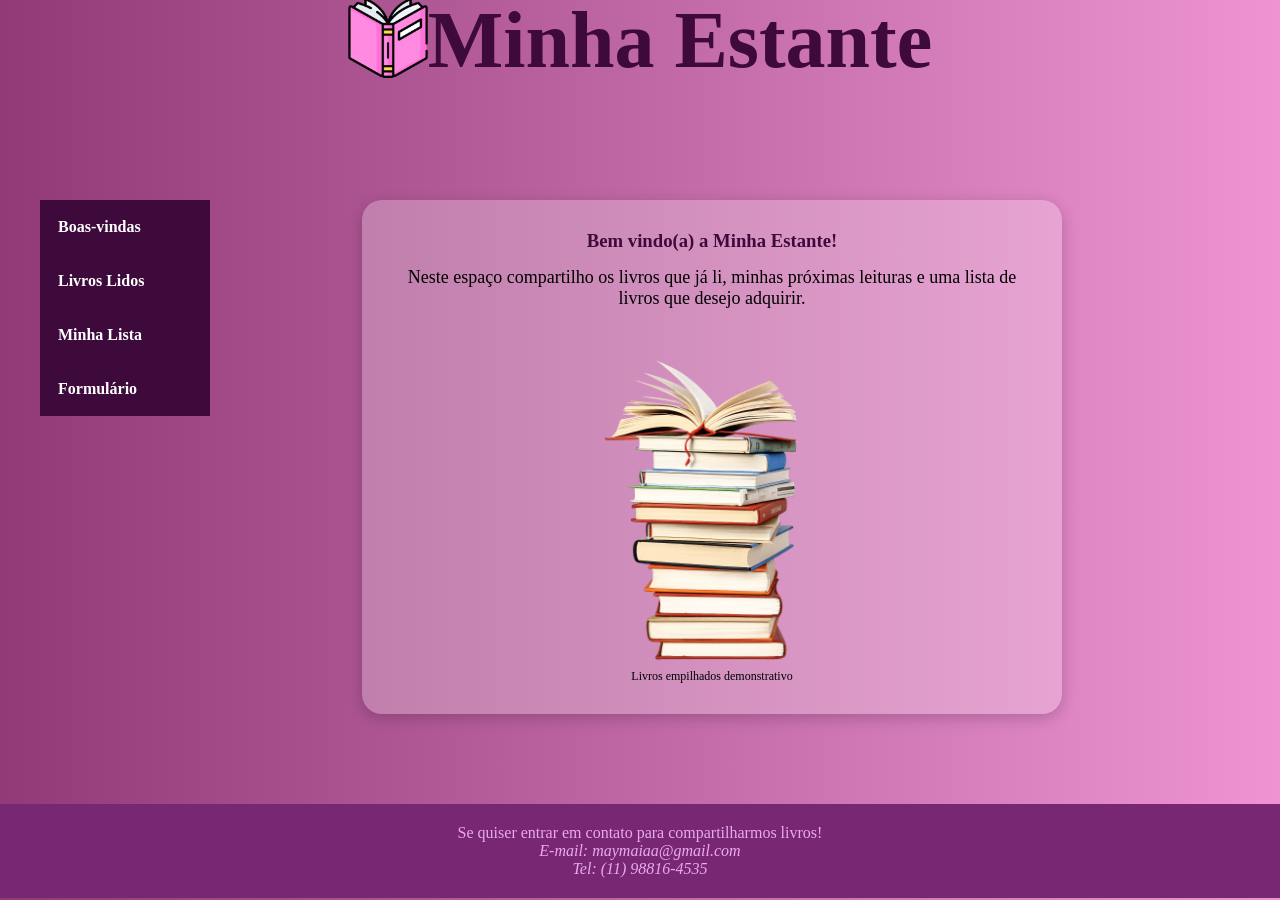
<file: index.html>
<!DOCTYPE html>
<html lang="pt-BR">

<head>
    <meta charset="UTF-8">
    <meta name="viewport" content="width=device-width, initial-scale=1.0">
    <title>Minha Estante</title>
    <link rel="short icon" href="./image/abra-o-livro.png">
    <link rel="stylesheet" href="./styles/pagInicial.css">

</head>

<body>
    <header>
        <figure>
            <img class="logo" src="./image/abra-o-livro.png">
        </figure>
        <h1>Minha Estante</h1>
    </header>

    <nav>
        <ul>
            <li>
                <a href="index.html">Boas-vindas</a>
            </li>

            <li>
                <a href="./paginas/livrosLidos.html">Livros Lidos</a>

                <ul>
                    <li>
                        <a href="./paginas/noAno.html">No Ano</a>
                    </li>

                    <li>
                        <a href="./paginas/naVida.html">Na Vida</a>
                    </li>
                </ul>
            </li>

            <li>
                <a href="./paginas/minhaLista.html">Minha Lista</a>

                <ul>
                    <li>
                        <a href="./paginas/comprados.html">Comprados</a>
                    </li>

                    <li>
                        <a href="./paginas/paraComprar.html">Para Comprar</a>
                    </li>
                </ul>
            </li>

            <li>
                <a href="./paginas/formulario.html">Formulário</a>
            </li>
        </ul>
    </nav>

    <main>
        <section>
            <article>
                <h1>Bem vindo(a) a Minha Estante!</h1>
                <p>Neste espaço compartilho
                    os livros que já li, minhas próximas leituras e uma
                    lista de livros que desejo adquirir.</p>
                <figure>
                    <img src="./image/livros empilhados.png" alt="Livros empilhados">

                    <figcaption>
                        Livros empilhados demonstrativo
                    </figcaption>
                </figure>
            </article>
        </section>
    </main>

    <footer>
        <p>Se quiser entrar em contato para compartilharmos livros!</p>
        <address>
            E-mail: maymaiaa@gmail.com <br>
            Tel: (11) 98816-4535
            <br>
        </address>
    </footer>

</body>

</html>
</file>
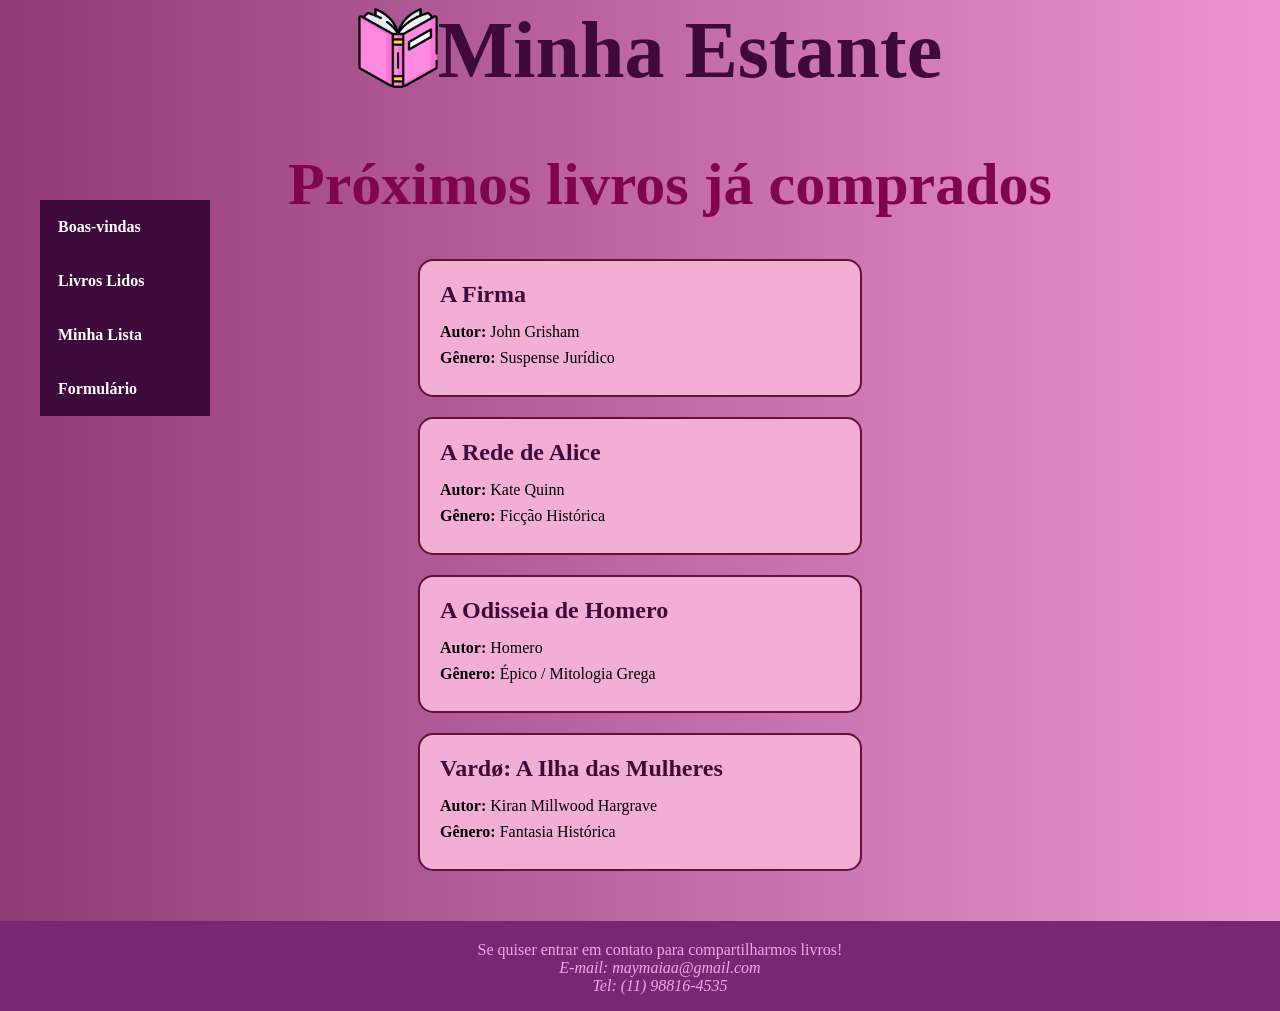
<file: paginas/comprados.html>
<!DOCTYPE html>
<html lang="pt-BR">

<head>
    <meta charset="UTF-8">
    <meta name="viewport" content="width=device-width, initial-scale=1.0">
    <title>Minha Estante</title>
    <link rel="short icon" href="../image/abra-o-livro.png">
    <link rel="stylesheet" href="../styles/listas.css">

</head>

<body>
    <header>
        <figure>
            <img class="logo" src="../image/abra-o-livro.png">
        </figure>
        <h1>Minha Estante</h1>
    </header>

    <main>
        <header>
            <h1>Próximos livros já comprados</h1>
        </header>
        <section>
            <article>
                <h2>A Firma</h2>

                <p><strong>Autor:</strong> John Grisham</p>

                <p><strong>Gênero:</strong> Suspense Jurídico</p>
            </article>

            <article>
                <h2>A Rede de Alice</h2>

                <p><strong>Autor:</strong> Kate Quinn</p>

                <p><strong>Gênero:</strong> Ficção Histórica</p>
            </article>

            <article>
                <h2>A Odisseia de Homero</h2>

                <p><strong>Autor:</strong> Homero</p>

                <p><strong>Gênero:</strong> Épico / Mitologia Grega</p>
            </article>

            <article>
                <h2>Vardø: A Ilha das Mulheres</h2>

                <p><strong>Autor:</strong> Kiran Millwood Hargrave</p>

                <p><strong>Gênero:</strong> Fantasia Histórica</p>
            </article>
        </section>
    </main>

    <nav>
        <ul>
            <li>
                <a href="../index.html">Boas-vindas</a>
            </li>

            <li>
                <a href="livrosLidos.html">Livros Lidos</a>

                <ul>
                    <li>
                        <a href="noAno.html">No Ano</a>
                    </li>

                    <li>
                        <a href="naVida.html">Na Vida</a>
                    </li>
                </ul>
            </li>

            <li>
                <a href="minhaLista.html">Minha Lista</a>

                <ul>
                    <li>
                        <a href="comprados.html">Comprados</a>
                    </li>

                    <li>
                        <a href="paraComprar.html">Para Comprar</a>
                    </li>
                </ul>
            </li>

            <li>
                <a href="formulario.html">Formulário</a>
            </li>
        </ul>
    </nav>


    <footer>
        <p>Se quiser entrar em contato para compartilharmos livros!</p>
        <address>
            E-mail: maymaiaa@gmail.com <br>
            Tel: (11) 98816-4535
            <br>
        </address>
    </footer>

</body>

</html>
</file>
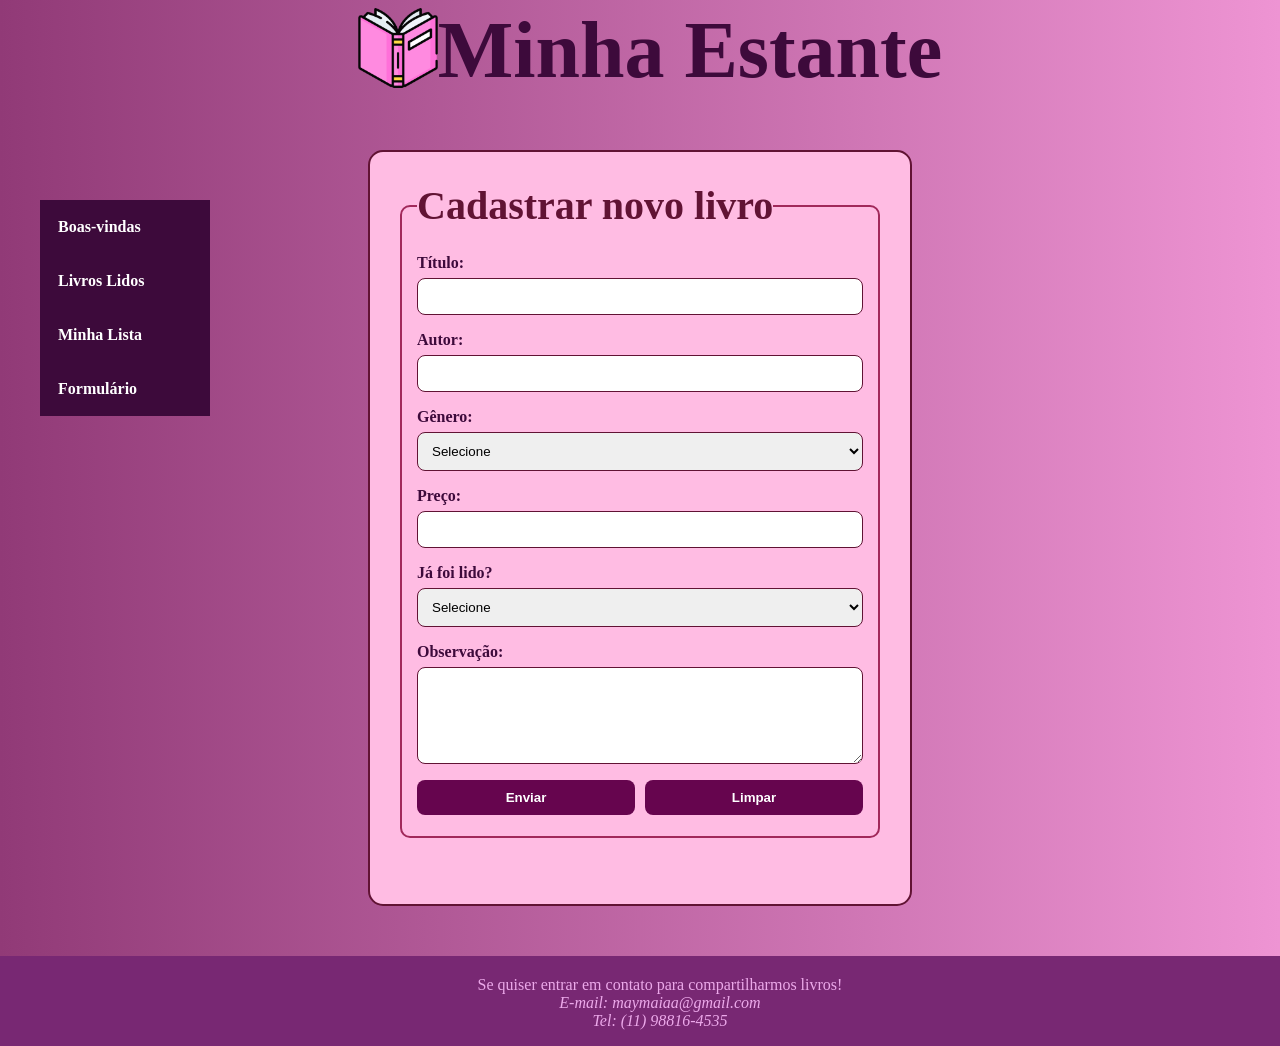
<file: paginas/formulario.html>
<!DOCTYPE html>
<html lang="pt-BR">

<head>
    <meta charset="UTF-8">
    <meta name="viewport" content="width=device-width, initial-scale=1.0">
    <title>Minha Estante</title>
    <link rel="short icon" href="../image/abra-o-livro.png">
    <link rel="stylesheet" href="../styles/formulario.css">

</head>

<body>
    <header>
        <figure>
            <img class="logo" src="../image/abra-o-livro.png">
        </figure>
        <h1>Minha Estante</h1>
    </header>

    <nav>
        <ul>
            <li>
                <a href="../index.html">Boas-vindas</a>
            </li>

            <li>
                <a href="livrosLidos.html">Livros Lidos</a>

                <ul>
                    <li>
                        <a href="noAno.html">No Ano</a>
                    </li>

                    <li>
                        <a href="naVida.html">Na Vida</a>
                    </li>
                </ul>
            </li>

            <li>
                <a href="minhaLista.html">Minha Lista</a>

                <ul>
                    <li>
                        <a href="comprados.html">Comprados</a>
                    </li>

                    <li>
                        <a href="paraComprar.html">Para Comprar</a>
                    </li>
                </ul>
            </li>

            <li>
                <a href="formulario.html">Formulário</a>
            </li>
        </ul>
    </nav>

    <main>
        <form id="formulario" method="post">
            <fieldset>
                <legend>Cadastrar novo livro</legend>

                <label for="lbTitulo">Título:</label>
                <input type="text" id="ipTitulo" name="ipTitulo" required>

                <label for="lbAutor">Autor:</label>
                <input type="text" id="ipAutor" name="ipAutor" required>

                <label for="lbGenero">Gênero:</label>
                <select name="slGenero" id="slGenero">
                    <option value="" selected disabled>Selecione</option>
                    <option value="romance">Romance</option>
                    <option value="fantasia">Fantasia</option>
                    <option value="romantasia">Romantasia</option>
                    <option value="misterio">Mistério</option>
                    <option value="biografia">Biografia</option>
                    <option value="terror">Terror</option>
                    <option value="distopia">Distopia</option>
                    <option value="outro">Outro</option>
                </select>

                <label for="lbPreco">Preço:</label>
                <input type="number" id="ipPreco" name="ipPreco" step="0.01">

                <label for="lbPreco">Já foi lido?</label>
                <select name="slLido" id="slLido">
                    <option value="" selected disabled>Selecione</option>
                    <option value="sim">Sim</option>
                    <option value="nao">Não</option>
                </select>

                <label for="lbObservacao">Observação:</label>
                <textarea name="taObservacao" id="taObservacao" rows="5"></textarea>

                <section class="botoes">
                    <button onclick="enviarDadosForm(event)">Enviar</button>

                    <button type="reset">Limpar</button>
                </section>

            </fieldset>
            <br>
            <br>

        </form>

        <section id="resultadoLivro">

            <article id="livroCadastrado">

                <h2 id="resposta"></h2>

                <h3 id="pTitulo"></h3>

                <p id="pAutor"></p>
                <p id="pGenero"></p>
                <p id="pPreco"></p>
                <p id="pLido"></p>
                <p id="pObservacao"></p>

            </article>

        </section>
    </main>

    <footer>
        <p>Se quiser entrar em contato para compartilharmos livros!</p>
        <address>
            E-mail: maymaiaa@gmail.com <br>
            Tel: (11) 98816-4535
            <br>
        </address>
    </footer>

    <script src="../script/form.js"></script>

</body>

</html>
</file>
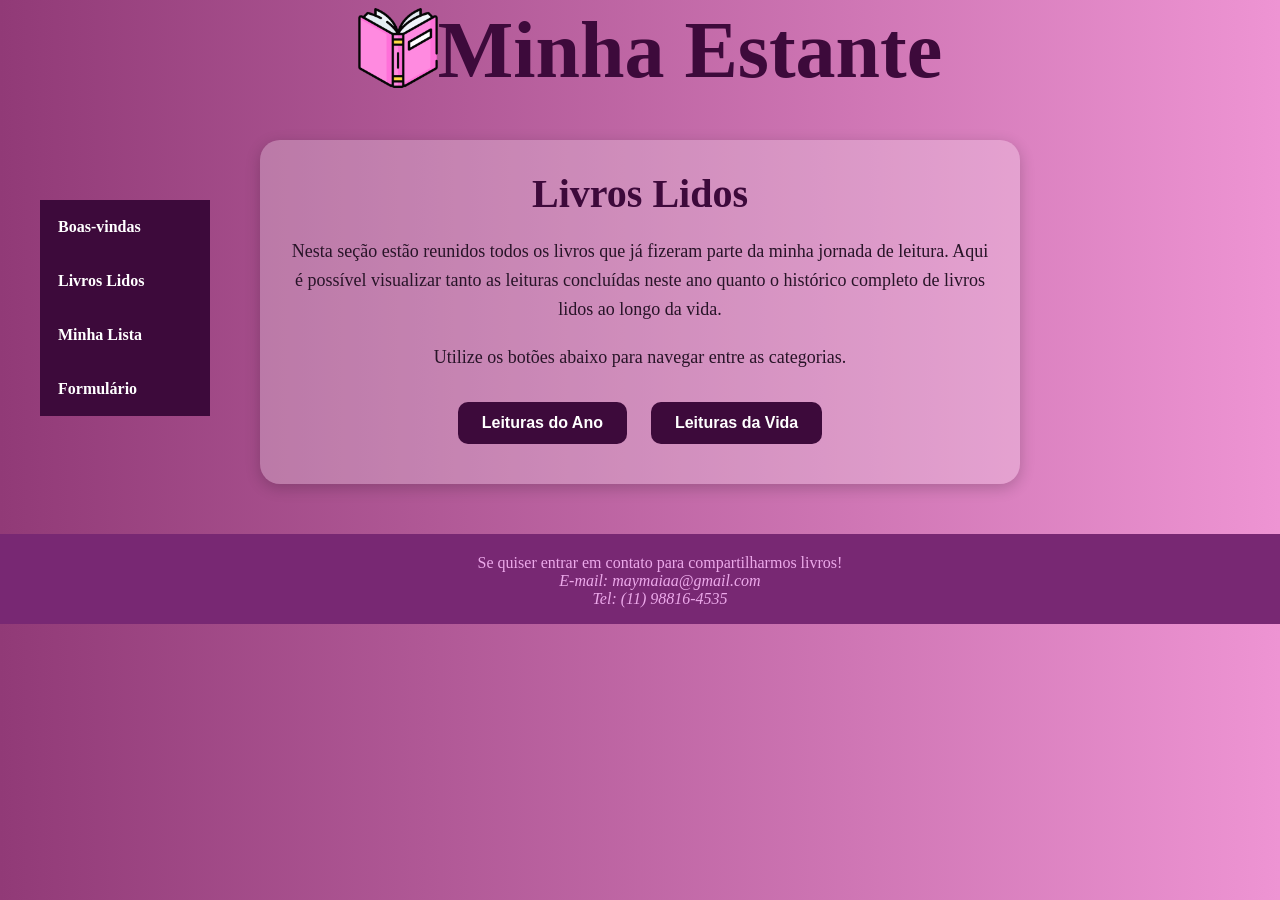
<file: paginas/livrosLidos.html>
<!DOCTYPE html>
<html lang="pt-BR">

<head>
    <meta charset="UTF-8">
    <meta name="viewport" content="width=device-width, initial-scale=1.0">
    <title>Minha Estante</title>
    <link rel="short icon" href="../image/abra-o-livro.png">
    <link rel="stylesheet" href="../styles/pagSecundarias.css">

</head>

<body>
    <header>
        <figure>
            <img class="logo" src="../image/abra-o-livro.png">
        </figure>
        <h1>Minha Estante</h1>
    </header>

    <nav>
        <ul>
            <li>
                <a href="../index.html">Boas-vindas</a>
            </li>

            <li>
                <a href="livrosLidos.html">Livros Lidos</a>

                <ul>
                    <li>
                        <a href="noAno.html">No Ano</a>
                    </li>

                    <li>
                        <a href="naVida.html">Na Vida</a>
                    </li>
                </ul>
            </li>

            <li>
                <a href="minhaLista.html">Minha Lista</a>

                <ul>
                    <li>
                        <a href="comprados.html">Comprados</a>
                    </li>

                    <li>
                        <a href="paraComprar.html">Para Comprar</a>
                    </li>
                </ul>
            </li>

            <li>
                <a href="formulario.html">Formulário</a>
            </li>
        </ul>
    </nav>
    
    <main>
        <section>
            <article>
                <h1>Livros Lidos</h1>
                <p>Nesta seção estão reunidos todos os livros que já fizeram parte da minha jornada de leitura.
                    Aqui é possível visualizar tanto as leituras concluídas neste ano quanto o histórico completo
                    de livros lidos ao longo da vida.</p>

                <p>Utilize os botões abaixo para navegar entre as categorias.</p>
                <a href="noAno.html">
                    <button>Leituras do Ano</button>
                </a>

                <a href="naVida.html">
                    <button>Leituras da Vida</button>
                </a>
            </article>
        </section>
    </main>

    <footer>
        <p>Se quiser entrar em contato para compartilharmos livros!</p>
        <address>
            E-mail: maymaiaa@gmail.com <br>
            Tel: (11) 98816-4535
            <br>
        </address>
    </footer>
</body>

</html>
</file>
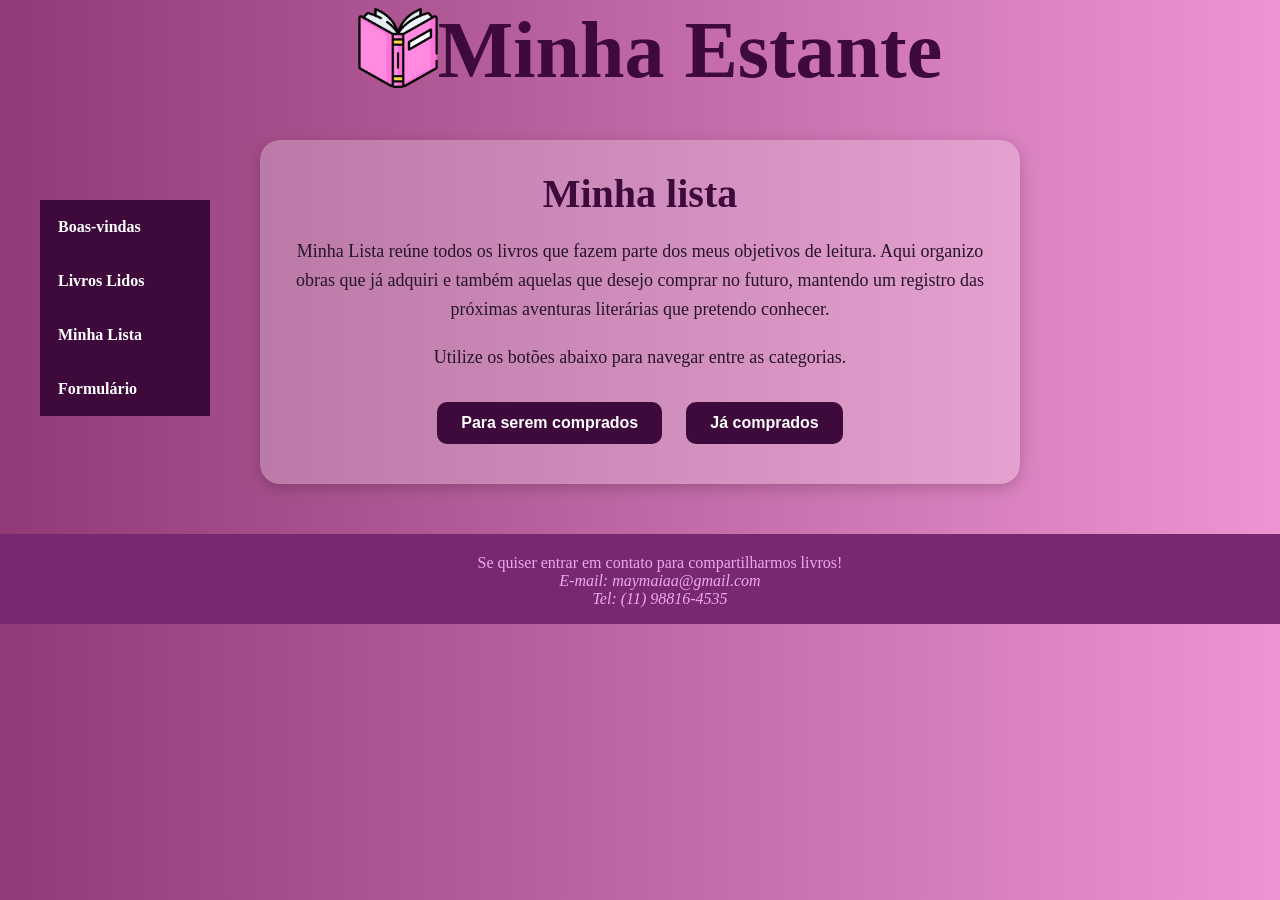
<file: paginas/minhaLista.html>
<!DOCTYPE html>
<html lang="pt-BR">

<head>
    <meta charset="UTF-8">
    <meta name="viewport" content="width=device-width, initial-scale=1.0">
    <title>Minha Estante</title>
    <link rel="short icon" href="../image/abra-o-livro.png">
    <link rel="stylesheet" href="../styles/pagSecundarias.css">

</head>

<body>
    <header>
        <figure>
            <img class="logo" src="../image/abra-o-livro.png">
        </figure>
        <h1>Minha Estante</h1>
    </header>

    <nav>
        <ul>
            <li>
                <a href="../index.html">Boas-vindas</a>
            </li>

            <li>
                <a href="livrosLidos.html">Livros Lidos</a>

                <ul>
                    <li>
                        <a href="noAno.html">No Ano</a>
                    </li>

                    <li>
                        <a href="naVida.html">Na Vida</a>
                    </li>
                </ul>
            </li>

            <li>
                <a href="minhaLista.html">Minha Lista</a>

                <ul>
                    <li>
                        <a href="comprados.html">Comprados</a>
                    </li>

                    <li>
                        <a href="paraComprar.html">Para Comprar</a>
                    </li>
                </ul>
            </li>

            <li>
                <a href="formulario.html">Formulário</a>
            </li>
        </ul>
    </nav>

    <main>
        <section>
            <article>
                <h1>Minha lista</h1>
                <p> Minha Lista reúne todos os livros que fazem parte dos meus objetivos de leitura.
                    Aqui organizo obras que já adquiri e também aquelas que desejo comprar no futuro,
                    mantendo um registro das próximas aventuras literárias que pretendo conhecer.</p>

                <p>Utilize os botões abaixo para navegar entre as categorias.</p>
                <a href="paraComprar.html">
                    <button>Para serem comprados</button>
                </a>

                <a href="comprados.html">
                    <button>Já comprados</button>
                </a>
            </article>
        </section>
    </main>

    <footer>
        <p>Se quiser entrar em contato para compartilharmos livros!</p>
        <address>
            E-mail: maymaiaa@gmail.com <br>
            Tel: (11) 98816-4535
            <br>
        </address>
    </footer>
</body>

</html>
</file>
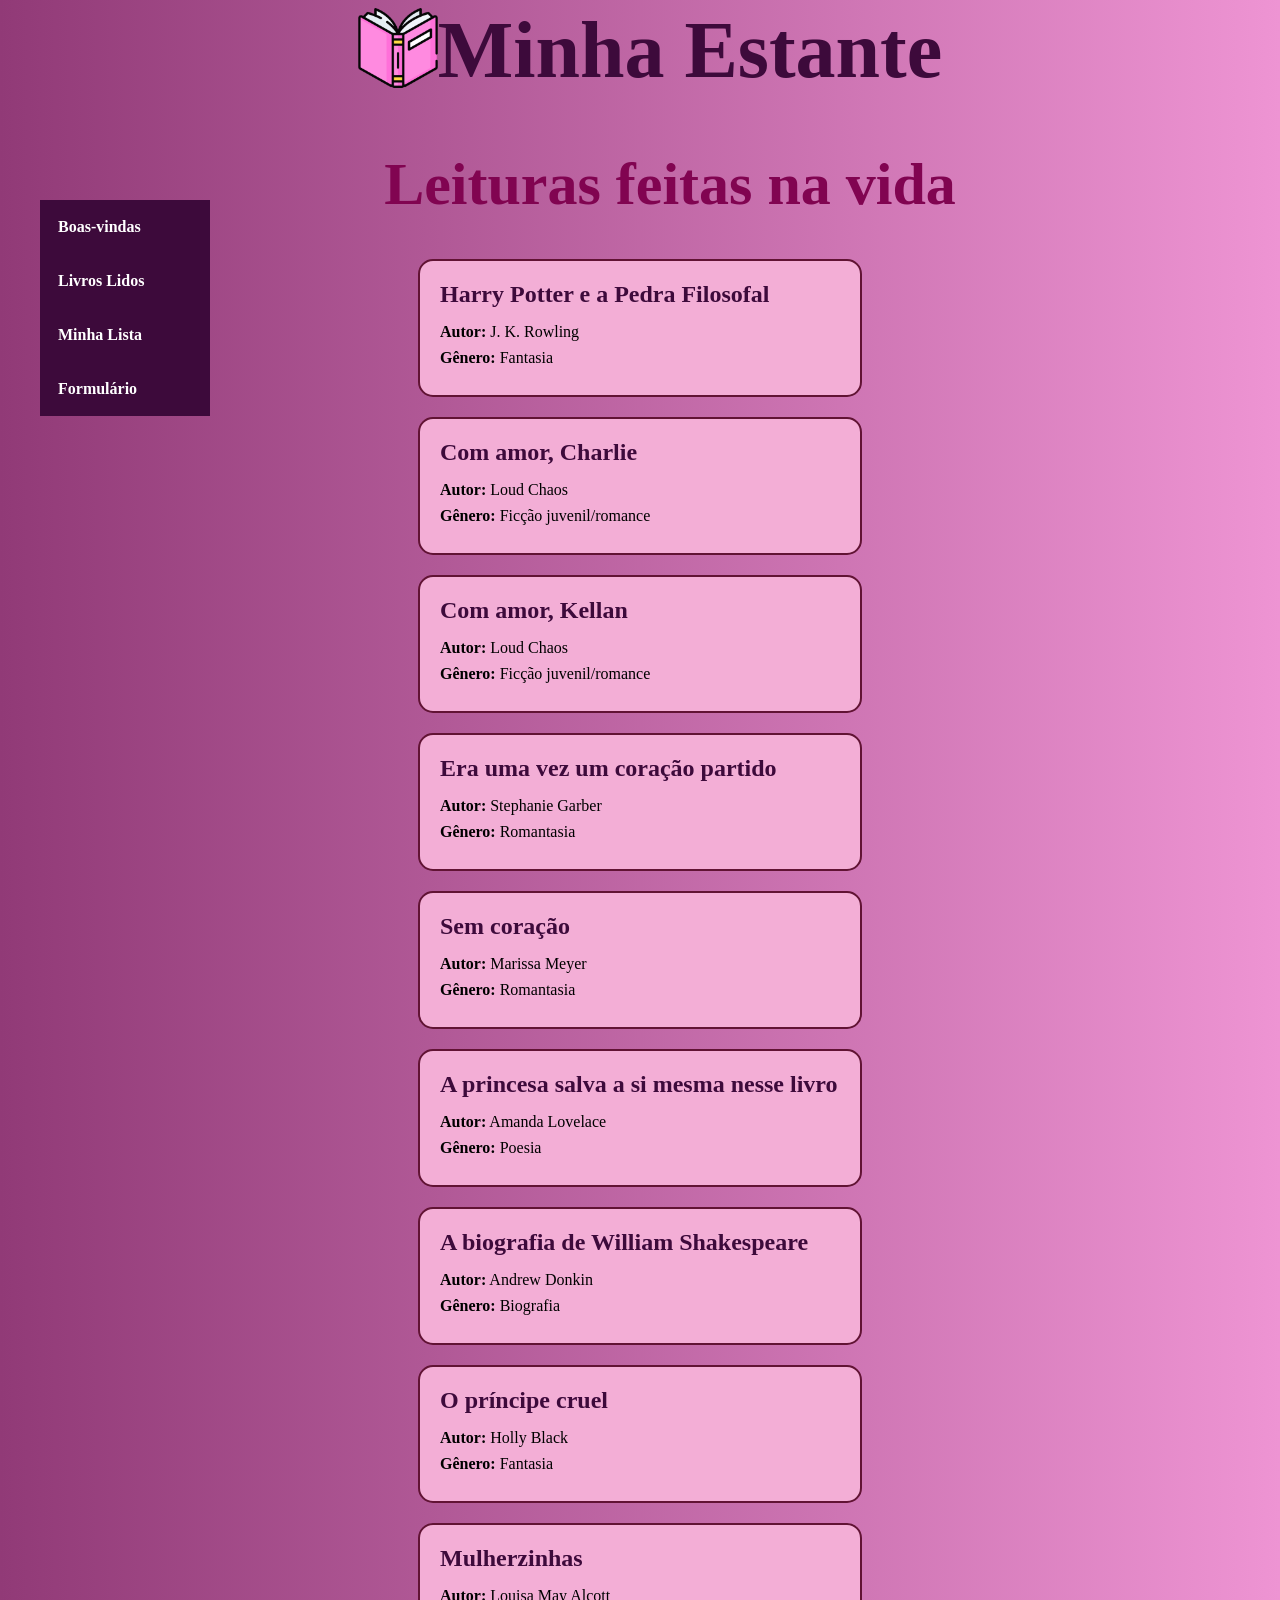
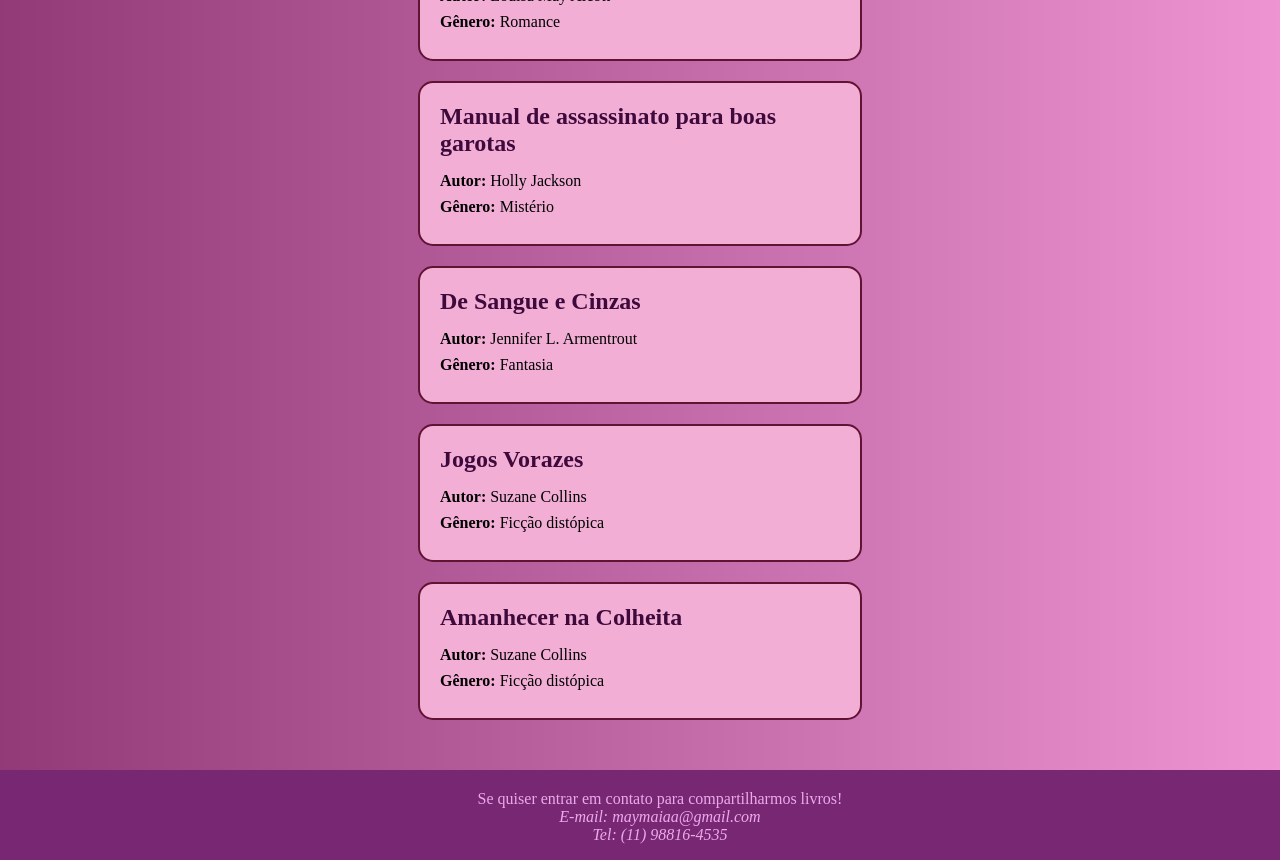
<file: paginas/naVida.html>
<!DOCTYPE html>
<html lang="pt-BR">

<head>
    <meta charset="UTF-8">
    <meta name="viewport" content="width=device-width, initial-scale=1.0">
    <title>Minha Estante</title>
    <link rel="short icon" href="../image/abra-o-livro.png">
    <link rel="stylesheet" href="../styles/listas.css">
    <link href="https://fonts.googleapis.com/css2?family=Pinyon+Script&display=swap" rel="stylesheet">

</head>

<body>
    <header>
        <figure>
            <img class="logo" src="../image/abra-o-livro.png">
        </figure>
        <h1>Minha Estante</h1>
    </header>

    <nav>
        <ul>
            <li>
                <a href="../index.html">Boas-vindas</a>
            </li>

            <li>
                <a href="livrosLidos.html">Livros Lidos</a>

                <ul>
                    <li>
                        <a href="noAno.html">No Ano</a>
                    </li>

                    <li>
                        <a href="naVida.html">Na Vida</a>
                    </li>
                </ul>
            </li>

            <li>
                <a href="minhaLista.html">Minha Lista</a>

                <ul>
                    <li>
                        <a href="comprados.html">Comprados</a>
                    </li>

                    <li>
                        <a href="paraComprar.html">Para Comprar</a>
                    </li>
                </ul>
            </li>

            <li>
                <a href="formulario.html">Formulário</a>
            </li>
        </ul>
    </nav>

    <main>
        <header>
            <h1>Leituras feitas na vida</h1>
        </header>
        <section>
            <article>
                <h2>Harry Potter e a Pedra Filosofal</h2>
                <p><strong>Autor:</strong> J. K. Rowling</p>
                <p><strong>Gênero:</strong> Fantasia</p>
            </article>

            <article>
                <h2>Com amor, Charlie</h2>
                <p><strong>Autor:</strong> Loud Chaos</p>
                <p><strong>Gênero:</strong> Ficção juvenil/romance</p>
            </article>

            <article>
                <h2>Com amor, Kellan</h2>
                <p><strong>Autor:</strong> Loud Chaos</p>
                <p><strong>Gênero:</strong> Ficção juvenil/romance</p>
            </article>

            <article>
                <h2>Era uma vez um coração partido </h2>
                <p><strong>Autor:</strong> Stephanie Garber </p>
                <p><strong>Gênero:</strong> Romantasia</p>
            </article>

            <article>
                <h2>Sem coração</h2>
                <p><strong>Autor:</strong> Marissa Meyer</p>
                <p><strong>Gênero:</strong> Romantasia</p>
            </article>

            <article>
                <h2>A princesa salva a si mesma nesse livro</h2>
                <p><strong>Autor:</strong> Amanda Lovelace</p>
                <p><strong>Gênero:</strong> Poesia</p>
            </article>

            <article>
                <h2>A biografia de William Shakespeare</h2>
                <p><strong>Autor:</strong> Andrew Donkin</p>
                <p><strong>Gênero:</strong> Biografia</p>
            </article>

            <article>
                <h2>O príncipe cruel</h2>
                <p><strong>Autor:</strong> Holly Black</p>
                <p><strong>Gênero:</strong> Fantasia</p>
            </article>

            <article>
                <h2>Mulherzinhas</h2>
                <p><strong>Autor:</strong> Louisa May Alcott</p>
                <p><strong>Gênero:</strong> Romance</p>
            </article>

            <article>
                <h2>Manual de assassinato para boas garotas </h2>
                <p><strong>Autor:</strong> Holly Jackson</p>
                <p><strong>Gênero:</strong> Mistério</p>
            </article>

            <article>
                <h2>De Sangue e Cinzas</h2>
                <p><strong>Autor:</strong> Jennifer L. Armentrout</p>
                <p><strong>Gênero:</strong> Fantasia</p>
            </article>

            <article>
                <h2>Jogos Vorazes</h2>
                <p><strong>Autor:</strong> Suzane Collins</p>
                <p><strong>Gênero:</strong> Ficção distópica</p>
            </article>

             <article>
                <h2>Amanhecer na Colheita</h2>
                <p><strong>Autor:</strong> Suzane Collins</p>
                <p><strong>Gênero:</strong> Ficção distópica</p>
            </article>

        </section>
    </main>

    <footer>
        <p>Se quiser entrar em contato para compartilharmos livros!</p>
        <address>
            E-mail: maymaiaa@gmail.com <br>
            Tel: (11) 98816-4535
            <br>
        </address>
    </footer>
</body>

</html>
</file>
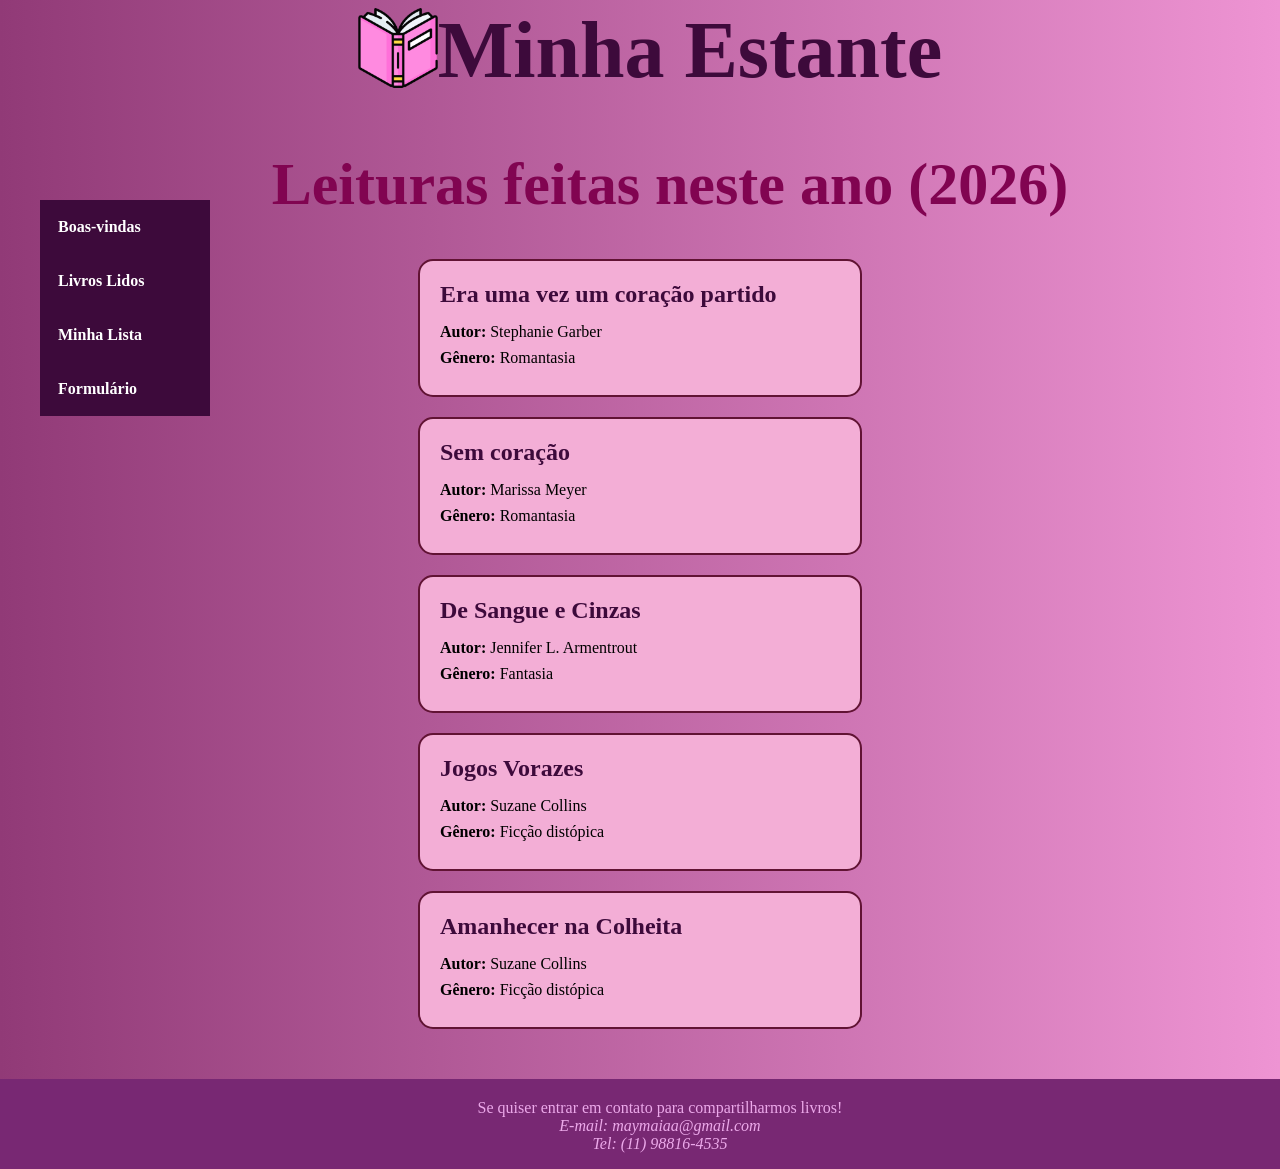
<file: paginas/noAno.html>
<!DOCTYPE html>
<html lang="pt-BR">

<head>
    <meta charset="UTF-8">
    <meta name="viewport" content="width=device-width, initial-scale=1.0">
    <title>Minha Estante</title>
    <link rel="short icon" href="../image/abra-o-livro.png">
    <link rel="stylesheet" href="../styles/listas.css">

</head>

<body>
    <header>
        <figure>
            <img class="logo" src="../image/abra-o-livro.png">
        </figure>
        <h1>Minha Estante</h1>
    </header>

    <nav>
        <ul>
            <li>
                <a href="../index.html">Boas-vindas</a>
            </li>

            <li>
                <a href="livrosLidos.html">Livros Lidos</a>

                <ul>
                    <li>
                        <a href="noAno.html">No Ano</a>
                    </li>

                    <li>
                        <a href="naVida.html">Na Vida</a>
                    </li>
                </ul>
            </li>

            <li>
                <a href="minhaLista.html">Minha Lista</a>

                <ul>
                    <li>
                        <a href="comprados.html">Comprados</a>
                    </li>

                    <li>
                        <a href="paraComprar.html">Para Comprar</a>
                    </li>
                </ul>
            </li>

            <li>
                <a href="formulario.html">Formulário</a>
            </li>
        </ul>
    </nav>

       <main>
        <header>
            <h1>Leituras feitas neste ano (2026)</h1>
        </header>

        <section>
            <article>
                <h2>Era uma vez um coração partido </h2>
                <p><strong>Autor:</strong> Stephanie Garber </p>
                <p><strong>Gênero:</strong> Romantasia</p>
            </article>

            <article>
                <h2>Sem coração</h2>
                <p><strong>Autor:</strong> Marissa Meyer</p>
                <p><strong>Gênero:</strong> Romantasia</p>
            </article>

            <article>
                <h2>De Sangue e Cinzas</h2>
                <p><strong>Autor:</strong> Jennifer L. Armentrout</p>
                <p><strong>Gênero:</strong> Fantasia</p>
            </article>

            <article>
                <h2>Jogos Vorazes</h2>
                <p><strong>Autor:</strong> Suzane Collins</p>
                <p><strong>Gênero:</strong> Ficção distópica</p>
            </article>

             <article>
                <h2>Amanhecer na Colheita</h2>
                <p><strong>Autor:</strong> Suzane Collins</p>
                <p><strong>Gênero:</strong> Ficção distópica</p>
            </article>

        </section>
    </main>
  

    <footer>
        <p>Se quiser entrar em contato para compartilharmos livros!</p>
        <address>
            E-mail: maymaiaa@gmail.com <br>
            Tel: (11) 98816-4535
            <br>
        </address>
    </footer>
</body>

</html>
</file>
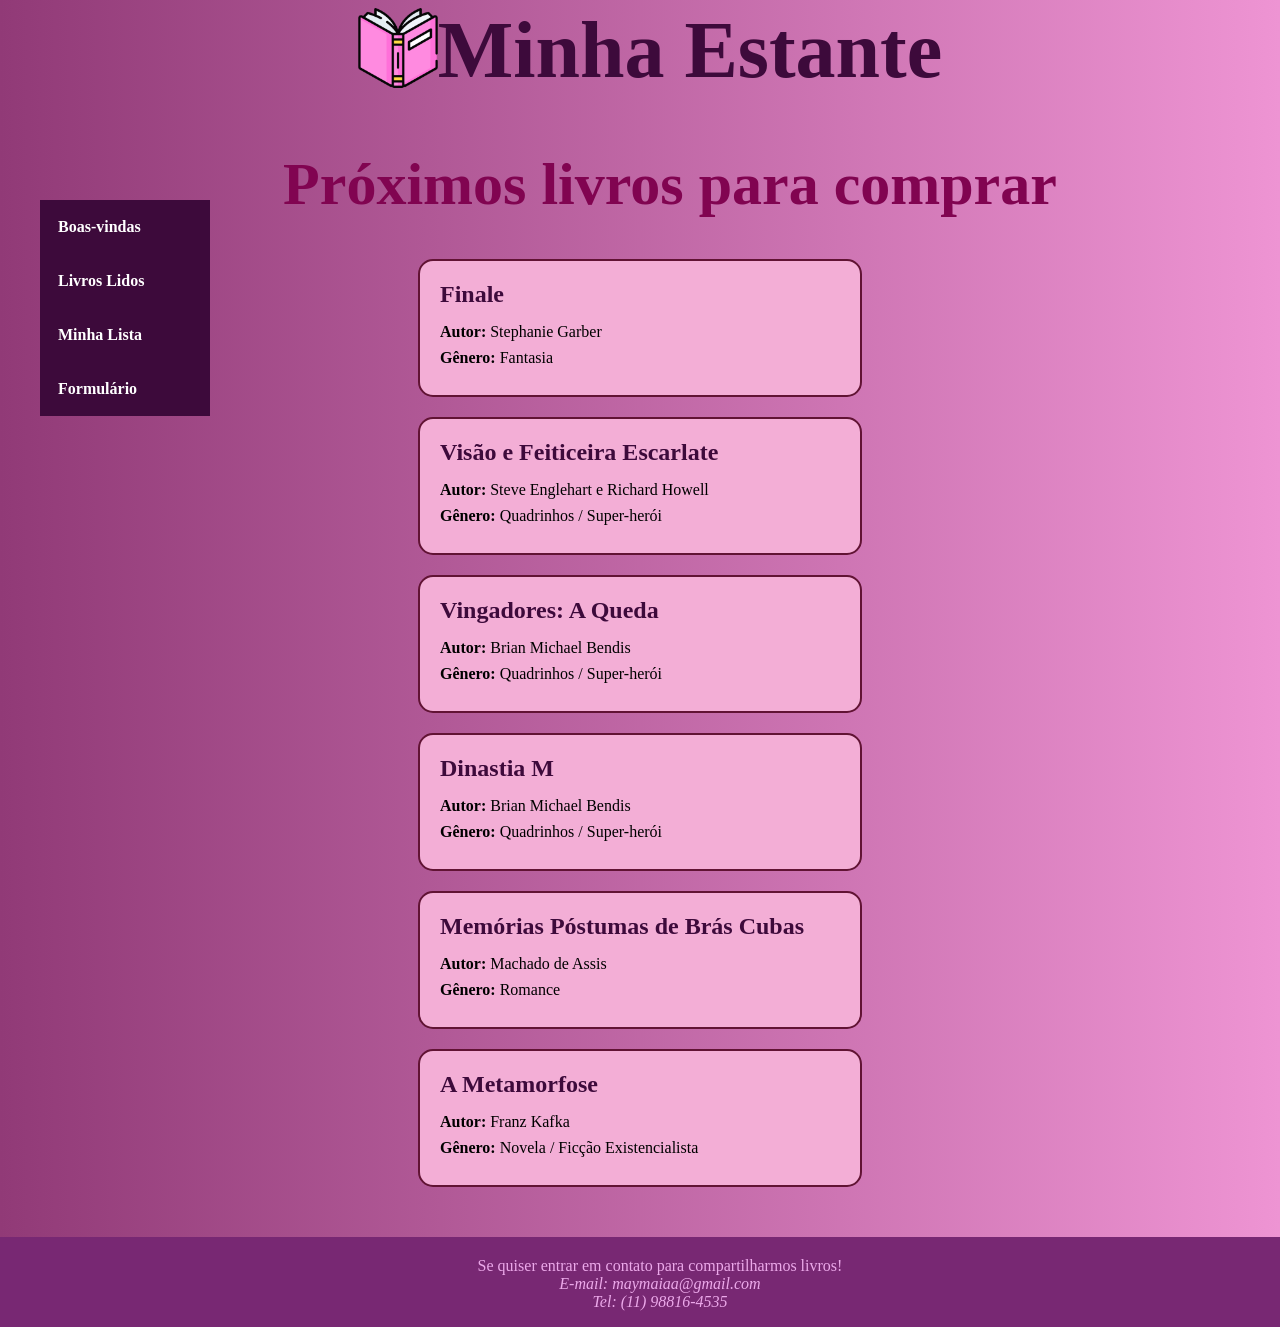
<file: paginas/paraComprar.html>
<!DOCTYPE html>
<html lang="pt-BR">

<head>
    <meta charset="UTF-8">
    <meta name="viewport" content="width=device-width, initial-scale=1.0">
    <title>Minha Estante</title>
    <link rel="short icon" href="../image/abra-o-livro.png">
    <link rel="stylesheet" href="../styles/listas.css">

</head>

<body>
    <header>
        <figure>
            <img class="logo" src="../image/abra-o-livro.png">
        </figure>
        <h1>Minha Estante</h1>
    </header>

    <nav>
        <ul>
            <li>
                <a href="../index.html">Boas-vindas</a>
            </li>

            <li>
                <a href="livrosLidos.html">Livros Lidos</a>

                <ul>
                    <li>
                        <a href="noAno.html">No Ano</a>
                    </li>

                    <li>
                        <a href="naVida.html">Na Vida</a>
                    </li>
                </ul>
            </li>

            <li>
                <a href="minhaLista.html">Minha Lista</a>

                <ul>
                    <li>
                        <a href="comprados.html">Comprados</a>
                    </li>

                    <li>
                        <a href="paraComprar.html">Para Comprar</a>
                    </li>
                </ul>
            </li>

            <li>
                <a href="formulario.html">Formulário</a>
            </li>
        </ul>
    </nav>

    <main>
        <header>
            <h1>Próximos livros para comprar</h1>
        </header>
        <section>
            <article>
                <h2>Finale</h2>
                <p><strong>Autor:</strong> Stephanie Garber</p>
                <p><strong>Gênero:</strong> Fantasia</p>
            </article>

            <article>
                <h2>Visão e Feiticeira Escarlate</h2>
                <p><strong>Autor:</strong> Steve Englehart e Richard Howell</p>
                <p><strong>Gênero:</strong> Quadrinhos / Super-herói</p>
            </article>

            <article>
                <h2>Vingadores: A Queda</h2>
                <p><strong>Autor:</strong> Brian Michael Bendis</p>
                <p><strong>Gênero:</strong> Quadrinhos / Super-herói</p>
            </article>

            <article>
                <h2>Dinastia M</h2>
                <p><strong>Autor:</strong> Brian Michael Bendis</p>
                <p><strong>Gênero:</strong> Quadrinhos / Super-herói</p>
            </article>

            <article>
                <h2>Memórias Póstumas de Brás Cubas</h2>
                <p><strong>Autor:</strong> Machado de Assis</p>
                <p><strong>Gênero:</strong> Romance</p>
            </article>

            <article>
                <h2>A Metamorfose</h2>
                <p><strong>Autor:</strong> Franz Kafka</p>
                <p><strong>Gênero:</strong> Novela / Ficção Existencialista</p>
            </article>
        </section>
    </main>

    <footer>
        <p>Se quiser entrar em contato para compartilharmos livros!</p>
        <address>
            E-mail: maymaiaa@gmail.com <br>
            Tel: (11) 98816-4535
            <br>
        </address>
    </footer>
</body>

</html>
</file>
<file: styles/pagInicial.css>
* {
    padding: 0;
    margin: 0;
    box-sizing: border-box;
}

/*SOMENTE PARA PÁGINA INICIAL*/

.logo {
    width: 80px;
    height: 80px;
}

body {
    min-height: 100vh;
    background: linear-gradient(to right, rgb(145, 58, 119), rgb(238, 148, 211));
}

body>header {
    color: rgb(61, 10, 59);
    display: flex;
    align-items: center;
    justify-content: center;
    padding: 10px;
    position: static;
    top: 0;
    width: 100%;
    height: 80px;
    z-index: 1100;
}

body>header h1 {
    font-size: 80px;
}

nav {
    position: fixed;
    top: 200px;
    left: 40px;
    width: 170px;
    z-index: 1000;
}

nav ul {
    list-style: none;
    /*remover marcadores (pontinhos laterais)*/
}

nav li {
    position: relative;
    /*precisa para ser relativo ao li quando as sub-ul aparecerem*/
}

nav a {
    display: block;
    padding: 18px;
    color: white;
    background-color: rgb(61, 10, 59);
    text-decoration: none;
    /*sublinhado de link*/
    font-weight: bold;
    /*negrito*/
}

nav a:hover {
    /*mouse em cima, muda de cor*/
    background-color: rgb(90, 20, 85);
}

nav ul ul {
    /*a sub-ul*/
    display: none;
    /*sub-menu escondido*/
    position: absolute;
    top: 0;
    left: 170px;
    width: 180px;
}

nav li:hover>ul {
    display: block;
    /*hoover = quando passa o mouse, deixa de ser none, para ser block*/
}

nav ul ul a {
    background-color: rgb(90, 20, 85);
}

nav ul ul a:hover {
    background-color: rgb(120, 40, 115);
}


/*main{
    display: flex;
    justify-content: center;
    margin-top: 80px;
}*/

main {
    display: flex;
    justify-content: center;
    margin-top: 80px;
    margin-left: 200px;
}

article {
    background-color: rgba(255, 255, 255, 0.25);
    width: 700px;
    padding: 30px;
    border-radius: 20px;
    text-align: center;
    box-shadow: 0px 4px 15px rgba(0, 0, 0, 0.2);
}

article h1 {
    color: rgb(61, 10, 59);
    margin-bottom: 15px;
    font-family: cursive;
}

article p {
    margin-bottom: 20px;
    font-size: 18px;
    font-family: Georgia, 'Times New Roman', Times, serif;
}

article figure {
    margin-top: 20px;
}

article figure img {
    display: block;
    width: 250px;
    height: auto;
    margin: 0 auto;
}

article figcaption {
    margin-top: -35px;
    /*ficar acima da imagem*/
    padding-top: 0;
    font-size: 12px;
}


footer {
    background-color: rgb(120, 40, 115);
    color: rgb(236, 169, 234);
    text-align: center;
    padding: 20px;
    /*espaçamento*/
    position: relative;
    bottom: 0;
    width: 100%;
    min-height: 50px;
    margin-top: 50px;
}



@media (max-width: 767px) {

    body>header h1 {
        font-size: 40px;
    }

    .logo {
        width: 50px;
        height: 50px;
    }

    nav {
        position: static;
        width: 90%;
        margin: 20px auto;
    }

    nav ul ul {
        position: static;
        width: 100%;
    }

    nav li:hover>ul {
        display: block;
    }

    main {
        margin-left: 0;
        margin-top: 20px;
    }

    main section {
        width: 95%;
        margin: 20px auto;
    }

    main article {
        width: 90%;
    }

}

@media (min-width: 992px) {

    main section {
        width: 70%;
        margin: 40px auto;
    }

    main article {
        width: 700px;
    }

}
</file>
<file: styles/listas.css>
*{
    padding: 0;
    margin: 0;
}

/*SUB-LISTAS: NO ANO, NA VIDA, PARA COMPRAR, COMPRADOS*/

.logo{
    width: 80px;
    height: 80px;
}

body {
    min-height: 100vh;
    background: linear-gradient( to right, rgb(145, 58, 119), rgb(238, 148, 211)
    );
}

body>header{ 
    color: rgb(61, 10, 59);
    display: flex; 
    align-items: center; 
    justify-content: center;
    padding: 10px;  
    position: static; /*cabeçalho primeiro, conteúdo depois, mas ele some se rolar a tela*/
    top: 0;
    width: 100%;
    height: 80px;
    z-index: 1100; 
}

body>header h1{
    font-size: 80px;
}

nav {
    position: fixed;
    top: 200px;
    left: 40px;
    width: 170px;
    z-index: 1000;
}

nav ul {
    list-style: none;   /*remover marcadores (pontinhos laterais)*/
}

nav li {
    position: relative;   /*precisa para ser relativo ao li quando as sub-ul aparecerem*/
}

nav a {
    display: block;
    padding: 18px;
    color: white;
    background-color: rgb(61, 10, 59);
    text-decoration: none;   /*sublinhado de link*/
    font-weight: bold;   /*negrito*/
}

nav a:hover {   /*mouse em cima, muda de cor*/
    background-color: rgb(90, 20, 85);
}

nav ul ul {  /*a sub-ul*/
    display: none;   /*sub-menu escondido*/
    position: absolute;
    top: 0;
    left: 170px;
    width: 180px;
}

nav li:hover > ul {
    display: block;   /*hoover = quando passa o mouse, deixa de ser none, para ser block*/
}

nav ul ul a {
    background-color: rgb(90, 20, 85);
}

nav ul ul a:hover {
    background-color: rgb(120, 40, 115);
}


footer{
    background-color: rgb(120, 40, 115);
    color: rgb(236, 169, 234);
    text-align: center;
    padding: 20px; /*espaçamento*/
    position: relative;
    bottom: 0;
    width: 100%;
    height: 50px;
    margin-top: 50px;
}

main>header h1{
    text-align: center;
    font-family: "Italianno", cursive;
    font-size: 60px;
    margin-top: 50px; 
    margin-left: 60px;
    color: rgb(129, 4, 81);
}

section{
    display: flex;
    flex-wrap: wrap;
    justify-content: center;
    gap: 20px;
    margin-top: 30px;
    margin-left: 60px;
}

section article{
    width: 400px;
    padding: 20px;
    border: 2px solid rgb(97, 19, 52);
    border-radius: 15px;
    background-color: #f3aed6;
}

section article h2{
    color: rgb(61, 10, 59);
    margin-bottom: 15px;
    font-family: "Jim Nightshade", cursive;
}

section article p{
    margin-bottom: 8px;
}



@media (max-width: 767px) {

    body>header h1 {
        font-size: 40px;
    }

    .logo {
        width: 50px;
        height: 50px;
    }

    nav {
        position: static;
        width: 90%;
        margin: 20px auto;
    }

    nav ul ul {
        position: static;
        width: 100%;
    }

    nav li:hover>ul {
        display: block;
    }

    main {
        margin-left: 0;
        margin-top: 20px;
    }

    main section {
        width: 95%;
        margin: 20px auto;
    }

    main article {
        width: 90%;
    }

}

@media (min-width: 992px) {

    main section {
        width: 70%;
        margin: 40px auto;
    }

    main article {
        width: 400px;   /*width: 700px; = no desktop, cada livro vai ter 700px.*/
    }

}
</file>
<file: styles/formulario.css>
* {
    padding: 0;
    margin: 0;
}

/*SUB-LISTAS: NO ANO, NA VIDA, PARA COMPRAR, COMPRADOS*/

.logo {
    width: 80px;
    height: 80px;
}

body {
    min-height: 100vh;
    background: linear-gradient(to right, rgb(145, 58, 119), rgb(238, 148, 211));
}

body>header {
    color: rgb(61, 10, 59);
    display: flex;
    align-items: center;
    justify-content: center;
    padding: 10px;
    position: static;
    /*cabeçalho primeiro, conteúdo depois, mas ele some se rolar a tela*/
    top: 0;
    width: 100%;
    height: 80px;
    z-index: 1100;
}

body>header h1 {
    font-size: 80px;
}

nav {
    position: fixed;
    top: 200px;
    left: 40px;
    width: 170px;
    z-index: 1000;
}

nav ul {
    list-style: none;
    /*remover marcadores (pontinhos laterais)*/
}

nav li {
    position: relative;
    /*precisa para ser relativo ao li quando as sub-ul aparecerem*/
}

nav a {
    display: block;
    padding: 18px;
    color: white;
    background-color: rgb(61, 10, 59);
    text-decoration: none;
    /*sublinhado de link*/
    font-weight: bold;
    /*negrito*/
}

nav a:hover {
    /*mouse em cima, muda de cor*/
    background-color: rgb(90, 20, 85);
}

nav ul ul {
    /*a sub-ul*/
    display: none;
    /*sub-menu escondido*/
    position: absolute;
    top: 0;
    left: 170px;
    width: 180px;
}

nav li:hover>ul {
    display: block;
    /*hoover = quando passa o mouse, deixa de ser none, para ser block*/
}

nav ul ul a {
    background-color: rgb(90, 20, 85);
}

nav ul ul a:hover {
    background-color: rgb(120, 40, 115);
}


footer {
    background-color: rgb(120, 40, 115);
    color: rgb(236, 169, 234);
    text-align: center;
    padding: 20px;
    /*espaçamento*/
    position: relative;
    bottom: 0;
    width: 100%;
    height: 50px;
    margin-top: 50px;
}



/*FORMULARIO*/
#formulario {
    max-width: 500px;
    margin: 50px auto;
    background-color: #ffbce3;
    padding: 20px;
    border-radius: 15px;
    border: 2px solid rgb(97, 19, 52);
}

fieldset {

    margin: 10px;
    padding: 15px;
    border: 2px solid rgb(161, 41, 91);
    border-radius: 10px;
}

fieldset legend {
    font-family: "Italianno", cursive;
    font-size: 40px;
    color: rgb(97, 19, 52);
    font-weight: bold;
}

label {
    display: block;
    margin-top: 10px;
    color: rgb(61, 10, 59);
    font-weight: bold;
}

input[type="text"],
input[type="number"],
textarea,
select,
button {
    width: 100%;
    padding: 10px;
    margin: 6px 0;
    border: 1px solid rgb(97, 19, 52);
    border-radius: 8px;
    box-sizing: border-box;
}

textarea {
    resize: vertical;
}

button {
    background-color: rgb(102, 5, 78);
    color: white;
    border: none;
    cursor: pointer;
    font-weight: bold;
    transition: 0.3s;
}

button:hover {
    background-color: rgb(119, 8, 112);
}

.botoes {
    display: flex;
    gap: 10px;
}

.botoes button {
    width: 50%;
}

#resposta {
    text-align: center;
    margin-top: 20px;
    color: rgb(97, 19, 52);
    font-size: 30px;
}

#pTitulo,
#pAutor,
#pGenero,
#pPreco,
#pLido,
#pObservacao {
    text-align: center;
    margin-top: 10px;
    font-size: 18px;
}

/*resposta = LIVRO CADASTRADO*/
#resultadoLivro{
    margin: 30px auto;
    width: 500px;
    display: none;
}

#resultadoLivro article{
    padding: 20px;
    border: 2px solid rgb(126, 9, 58);
    border-radius: 15px;
    background-color: #ffbce3;
}

#resultadoLivro h2{
    color: rgb(136, 15, 65);
    text-align: center;
    margin-bottom: 15px;
}

#resultadoLivro h3{
    color: rgb(110, 8, 68);
    margin-bottom: 15px;
}

#resultadoLivro p{
    margin-bottom: 8px;
}


/*AJUSTE PARA TELA*/
@media (max-width: 767px) {

    body>header h1 {
        font-size: 40px;
    }

    .logo {
        width: 50px;
        height: 50px;
    }

    nav {
        position: static;
        width: 90%;
        margin: 20px auto;
    }

    nav ul ul {
        position: static;
        width: 100%;
    }

    #formulario {
        width: 95%;
        margin: 20px auto;
    }

    fieldset legend {
        font-size: 30px;
    }

    .botoes {
        flex-direction: column;
    }

    .botoes button {
        width: 100%;
    }

    main{
        flex-direction: column;
        align-items: center;
    }

}

@media (min-width: 992px) {

    #formulario {
        max-width: 500px;
        margin: 50px auto;
    }

}
</file>
<file: styles/pagSecundarias.css>
* {
    padding: 0;
    margin: 0;
}

/*PARA AS PÁGINAS SECUNDÁRIAS COMO LIVROS LIDOS E MINHA LISTA*/

.logo {
    width: 80px;
    height: 80px;
}

body {
    min-height: 100vh;
    background: linear-gradient(to right, rgb(145, 58, 119), rgb(238, 148, 211));
}

body>header {
    color: rgb(61, 10, 59);
    display: flex;
    align-items: center;
    justify-content: center;
    padding: 10px;
    position: static;
    /*cabeçalho primeiro, conteúdo depois, mas ele some se rolar a tela*/
    top: 0;
    width: 100%;
    height: 80px;
    z-index: 1100;
}

body>header h1 {
    font-size: 80px;
}

nav {
    position: fixed;
    top: 200px;
    left: 40px;
    width: 170px;
    z-index: 1000;
}

nav ul {
    list-style: none;
    /*remover marcadores (pontinhos laterais)*/
}

nav li {
    position: relative;
    /*precisa para ser relativo ao li quando as sub-ul aparecerem*/
}

nav a {
    display: block;
    padding: 18px;
    color: white;
    background-color: rgb(61, 10, 59);
    text-decoration: none;
    /*sublinhado de link*/
    font-weight: bold;
    /*negrito*/
}

nav a:hover {
    /*mouse em cima, muda de cor*/
    background-color: rgb(90, 20, 85);
}

nav ul ul {
    /*a sub-ul*/
    display: none;
    /*sub-menu escondido*/
    position: absolute;
    top: 0;
    left: 170px;
    width: 180px;
}

nav li:hover>ul {
    display: block;
    /*hoover = quando passa o mouse, deixa de ser none, para ser block*/
}

nav ul ul a {
    background-color: rgb(90, 20, 85);
}

nav ul ul a:hover {
    background-color: rgb(120, 40, 115);
}


footer {
    background-color: rgb(120, 40, 115);
    color: rgb(236, 169, 234);
    text-align: center;
    padding: 20px;
    /*espaçamento*/
    position: relative;
    bottom: 0;
    width: 100%;
    height: 50px;
    margin-top: 50px;
}



section {
    display: flex;
    justify-content: center;
    margin-top: 40px;
    margin-bottom: 40px;
}

article {
    width: 700px;
    background-color: rgba(255, 255, 255, 0.25);
    padding: 30px;
    border-radius: 20px;
    text-align: center;
    box-shadow: 0px 4px 15px rgba(0, 0, 0, 0.2);
}

article h1 {
    color: rgb(61, 10, 59);
    font-size: 40px;
    margin-bottom: 20px;
    font-family: cursive;
}

article p {
    color: rgb(40, 20, 40);
    font-size: 18px;
    line-height: 1.6;
    margin-bottom: 20px;
    font-family: Georgia, 'Times New Roman', Times, serif;
}

article a {
    text-decoration: none;
}

article button {
    background-color: rgb(61, 10, 59);
    color: white;
    border: none;
    border-radius: 10px;
    padding: 12px 24px;
    margin: 10px;
    font-size: 16px;
    font-weight: bold;
    cursor: pointer;
    transition: 0.3s;
}

article button:hover {
    background-color: rgb(90, 20, 85);
    transform: scale(1.05);
}




@media (max-width: 767px) {

    body>header h1 {
        font-size: 40px;
    }

    .logo {
        width: 50px;
        height: 50px;
    }

    nav {
        position: static;
        width: 90%;
        margin: 20px auto;
    }

    nav ul ul {
        position: static;
        width: 100%;
    }

    nav li:hover>ul {
        display: block;
    }

    main {
        margin-left: 0;
        margin-top: 20px;
    }

    main section {
        width: 95%;
        margin: 20px auto;
    }

    main article {
        width: 90%;
    }

}

@media (min-width: 992px) {

    main section {
        width: 70%;
        margin: 40px auto;
    }

    main article {
        width: 700px;
    }

}
</file>
